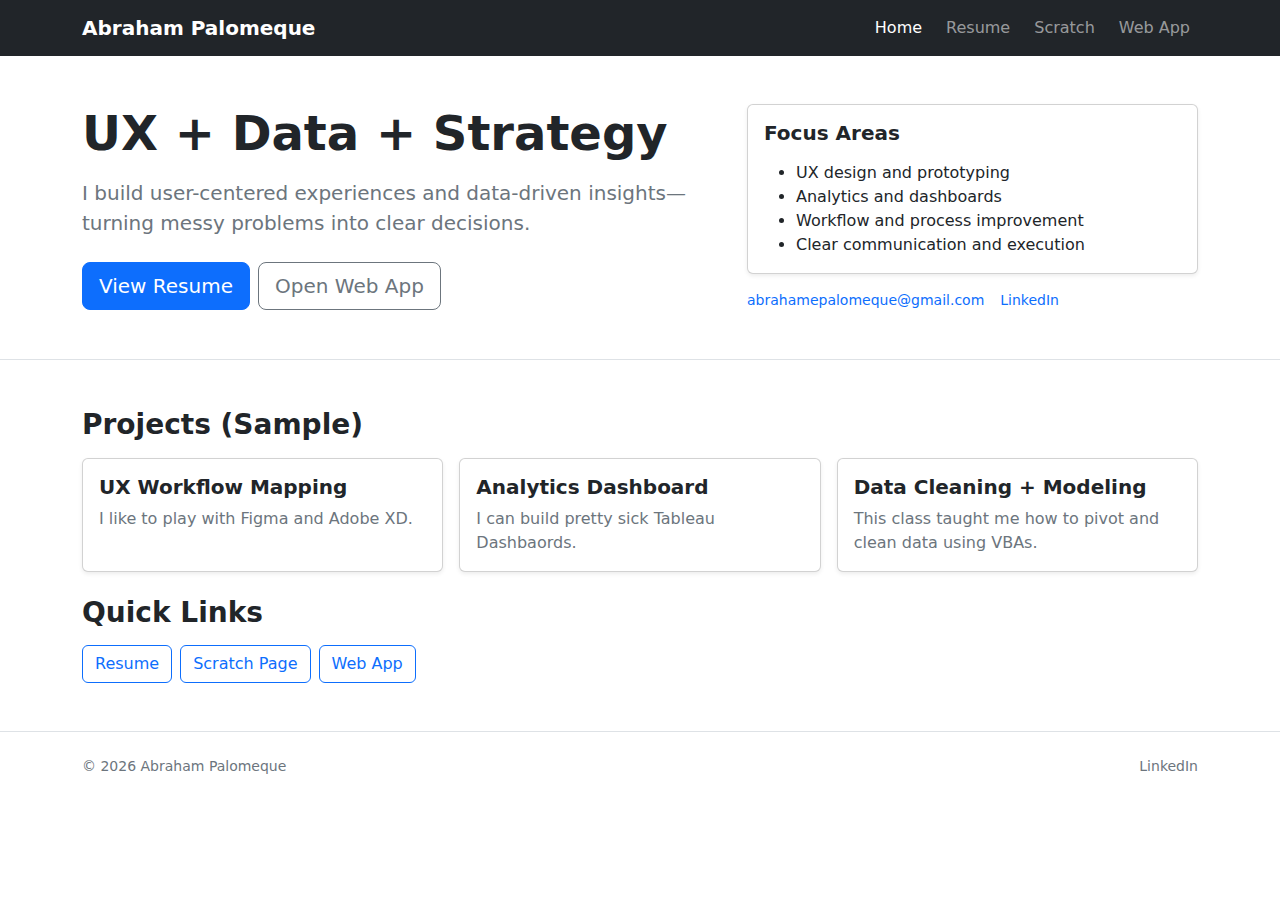
<file: index.html>
<!doctype html>
<html lang="en">
<head>
  <meta charset="utf-8">
  <meta name="viewport" content="width=device-width, initial-scale=1">
  <title>Abraham Palomeque | Portfolio</title>
  <meta name="description" content="Professional portfolio site for Abraham Palomeque.">
  <link href="https://cdn.jsdelivr.net/npm/bootstrap@5.3.3/dist/css/bootstrap.min.css" rel="stylesheet">
  <link href="css/bootstrap-custom.css" rel="stylesheet">
</head>
<body>
<nav class="navbar navbar-expand-lg navbar-dark bg-dark sticky-top">
  <div class="container">
    <a class="navbar-brand fw-semibold" href="index.html">Abraham Palomeque</a>
    <button class="navbar-toggler" type="button" data-bs-toggle="collapse" data-bs-target="#nav" aria-controls="nav" aria-expanded="false" aria-label="Toggle navigation">
      <span class="navbar-toggler-icon"></span>
    </button>
    <div id="nav" class="collapse navbar-collapse">
      <ul class="navbar-nav ms-auto gap-lg-2">
        <li class="nav-item"><a class="nav-link active" href="index.html">Home</a></li>
        <li class="nav-item"><a class="nav-link" href="resume.html">Resume</a></li>
        <li class="nav-item"><a class="nav-link" href="scratch.html">Scratch</a></li>
        <li class="nav-item"><a class="nav-link" href="app.html">Web App</a></li>
      </ul>
    </div>
  </div>
</nav>

<header class="hero border-bottom">
  <div class="container py-5">
    <div class="row align-items-center g-4">
      <div class="col-lg-7">
        <h1 class="display-5 fw-bold mb-3">UX + Data + Strategy</h1>
        <p class="lead text-secondary mb-4">
          I build user-centered experiences and data-driven insights—turning messy problems into clear decisions.
        </p>
        <div class="d-flex flex-wrap gap-2">
          <a class="btn btn-primary btn-lg" href="resume.html">View Resume</a>
          <a class="btn btn-outline-secondary btn-lg" href="app.html">Open Web App</a>
        </div>
      </div>
      <div class="col-lg-5">
        <div class="card shadow-sm">
          <div class="card-body">
            <h2 class="h5 fw-semibold mb-3">Focus Areas</h2>
            <ul class="mb-0">
              <li>UX design and prototyping</li>
              <li>Analytics and dashboards</li>
              <li>Workflow and process improvement</li>
              <li>Clear communication and execution</li>
            </ul>
          </div>
        </div>
        <div class="mt-3 d-flex flex-wrap gap-3 small text-secondary">
          <a class="text-decoration-none" href="mailto:abrahamepalomeque@gmail.com">abrahamepalomeque@gmail.com</a>
          <a class="text-decoration-none" href="https://linkedin.com/in/abrahampalomeque" target="_blank" rel="noopener">LinkedIn</a>
        </div>
      </div>
    </div>
  </div>
</header>

<main class="container py-5">
  <section class="mb-4">
    <h2 class="h3 fw-bold mb-3">Projects (Sample)</h2>
    <div class="row g-3">
      <div class="col-md-4">
        <div class="card h-100 shadow-sm">
          <div class="card-body">
            <h3 class="h5 fw-semibold">UX Workflow Mapping</h3>
            <p class="text-secondary mb-0">I like to play with Figma and Adobe XD.</p>
          </div>
        </div>
      </div>
      <div class="col-md-4">
        <div class="card h-100 shadow-sm">
          <div class="card-body">
            <h3 class="h5 fw-semibold">Analytics Dashboard</h3>
            <p class="text-secondary mb-0">I can build pretty sick Tableau Dashbaords.</p>
          </div>
        </div>
      </div>
      <div class="col-md-4">
        <div class="card h-100 shadow-sm">
          <div class="card-body">
            <h3 class="h5 fw-semibold">Data Cleaning + Modeling</h3>
            <p class="text-secondary mb-0">This class taught me how to pivot and clean data using VBAs.</p>
          </div>
        </div>
      </div>
    </div>
  </section>

  <section>
    <h2 class="h3 fw-bold mb-3">Quick Links</h2>
    <div class="d-flex flex-wrap gap-2">
      <a class="btn btn-outline-primary" href="resume.html">Resume</a>
      <a class="btn btn-outline-primary" href="scratch.html">Scratch Page</a>
      <a class="btn btn-outline-primary" href="app.html">Web App</a>
    </div>
  </section>
</main>

<footer class="border-top">
  <div class="container py-4 d-flex flex-wrap justify-content-between align-items-center gap-2">
    <small class="text-secondary">© <span id="year"></span> Abraham Palomeque</small>
    <small class="text-secondary">
      <a class="text-secondary text-decoration-none" href="https://linkedin.com/in/abrahampalomeque" target="_blank" rel="noopener">LinkedIn</a>
    </small>
  </div>
</footer>

<script>
  document.getElementById("year").textContent = new Date().getFullYear();
</script>
<script src="https://cdn.jsdelivr.net/npm/bootstrap@5.3.3/dist/js/bootstrap.bundle.min.js"></script>
</body>
</html>
</file>
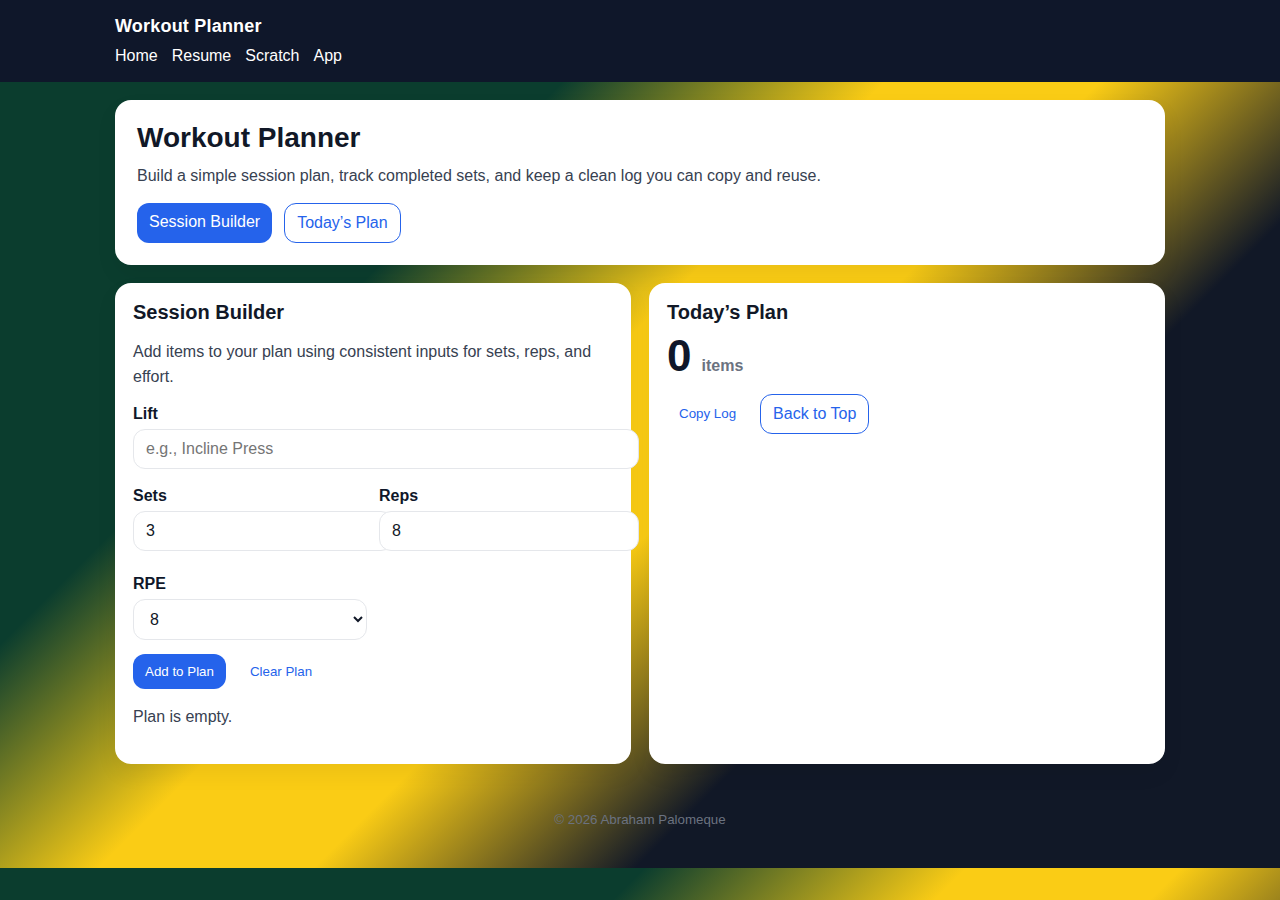
<file: app.html>
<!DOCTYPE html>
<html lang="en">
<head>
  <meta charset="UTF-8">
  <meta name="viewport" content="width=device-width, initial-scale=1.0">
  <title>Web App | Workout Planner</title>
  <link rel="stylesheet" href="css/scratch.css">
</head>
<body>
  <div class="topbar" id="top">
    <div class="container">
      <div class="brand">Workout Planner</div>
      <div class="nav">
        <a href="index.html">Home</a>
        <a href="resume.html">Resume</a>
        <a href="scratch.html">Scratch</a>
        <a href="#app">App</a>
      </div>
    </div>
  </div>

  <div class="container">
    <div class="hero" id="app">
      <h1>Workout Planner</h1>
      <p>
        Build a simple session plan, track completed sets, and keep a clean log you can copy and reuse.
      </p>
      <div class="cta-row">
        <a class="btn" href="#builder">Session Builder</a>
        <a class="btn btn-outline" href="#plan">Today’s Plan</a>
      </div>
    </div>

    <div class="grid">
      <div class="card" id="builder">
        <h2>Session Builder</h2>
        <p class="note">Add items to your plan using consistent inputs for sets, reps, and effort.</p>

        <div class="form-row">
          <label for="lift">Lift</label>
          <input id="lift" type="text" placeholder="e.g., Incline Press">
        </div>

        <div class="form-grid">
          <div class="form-row">
            <label for="sets">Sets</label>
            <input id="sets" type="number" min="1" max="20" value="3">
          </div>

          <div class="form-row">
            <label for="reps">Reps</label>
            <input id="reps" type="number" min="1" max="50" value="8">
          </div>

          <div class="form-row">
            <label for="rpe">RPE</label>
            <select id="rpe">
              <option>6</option>
              <option>7</option>
              <option selected>8</option>
              <option>9</option>
              <option>10</option>
            </select>
          </div>
        </div>

        <div class="cta-row">
          <button class="btn" id="add">Add to Plan</button>
          <button class="btn btn-outline" id="clear" type="button">Clear Plan</button>
        </div>

        <p class="note" id="status">Plan is empty.</p>
      </div>

      <div class="card" id="plan">
        <h2>Today’s Plan</h2>
        <div class="stat">
          <div class="stat-number" id="count">0</div>
          <div class="stat-label">items</div>
        </div>

        <ul id="list"></ul>

        <div class="cta-row">
          <button class="btn btn-outline" id="copy" type="button">Copy Log</button>
          <a class="btn btn-outline" href="#top">Back to Top</a>
        </div>
      </div>
    </div>

    <div class="footer">
      <small>© <span id="year"></span> Abraham Palomeque</small>
    </div>
  </div>

  <script>
    document.getElementById("year").textContent = new Date().getFullYear();

    const liftEl = document.getElementById("lift");
    const setsEl = document.getElementById("sets");
    const repsEl = document.getElementById("reps");
    const rpeEl = document.getElementById("rpe");
    const addBtn = document.getElementById("add");
    const clearBtn = document.getElementById("clear");
    const copyBtn = document.getElementById("copy");

    const listEl = document.getElementById("list");
    const countEl = document.getElementById("count");
    const statusEl = document.getElementById("status");

    const plan = [];

    function clampInt(v, min, max, fallback) {
      const n = Number(v);
      if (!Number.isFinite(n)) return fallback;
      return Math.min(max, Math.max(min, Math.floor(n)));
    }

    function render() {
      listEl.innerHTML = "";
      for (const item of plan) {
        const li = document.createElement("li");
        li.textContent = item;
        listEl.appendChild(li);
      }
      countEl.textContent = String(plan.length);
      statusEl.textContent = plan.length ? "Plan ready." : "Plan is empty.";
    }

    addBtn.addEventListener("click", () => {
      const lift = (liftEl.value || "").trim();
      const sets = clampInt(setsEl.value, 1, 20, 3);
      const reps = clampInt(repsEl.value, 1, 50, 8);
      const rpe = (rpeEl.value || "8").trim();

      if (!lift) {
        statusEl.textContent = "Enter a lift name first.";
        return;
      }

      plan.push(`${lift} — ${sets} x ${reps} @ RPE ${rpe}`);
      liftEl.value = "";
      liftEl.focus();
      render();
    });

    clearBtn.addEventListener("click", () => {
      plan.length = 0;
      render();
    });

    copyBtn.addEventListener("click", async () => {
      const text = plan.join("\n");
      if (!text) {
        statusEl.textContent = "Nothing to copy yet.";
        return;
      }
      try {
        await navigator.clipboard.writeText(text);
        statusEl.textContent = "Copied to clipboard.";
      } catch (e) {
        statusEl.textContent = "Copy failed in this browser.";
      }
    });

    render();
  </script>

  <style>
    select, input {
      width: 100%;
      padding: 10px 12px;
      border-radius: 12px;
      border: 1px solid #e5e7eb;
      font-size: 16px;
      background: #ffffff;
      color: #111827;
    }

    button.btn {
      border: none;
      cursor: pointer;
    }

    .form-row {
      display: flex;
      flex-direction: column;
      gap: 6px;
      margin-top: 12px;
    }

    .form-row label {
      font-weight: 700;
      color: #0f172a;
    }

    .form-grid {
      display: grid;
      grid-template-columns: 1fr 1fr;
      gap: 12px;
      margin-top: 6px;
    }

    .stat {
      display: flex;
      align-items: baseline;
      gap: 10px;
      margin: 10px 0 12px 0;
    }

    .stat-number {
      font-size: 44px;
      font-weight: 900;
      color: #0f172a;
      line-height: 1;
    }

    .stat-label {
      color: #6b7280;
      font-weight: 700;
    }

    @media (max-width: 820px) {
      .form-grid {
        grid-template-columns: 1fr;
      }
    }
  </style>
</body>
</html>
</file>
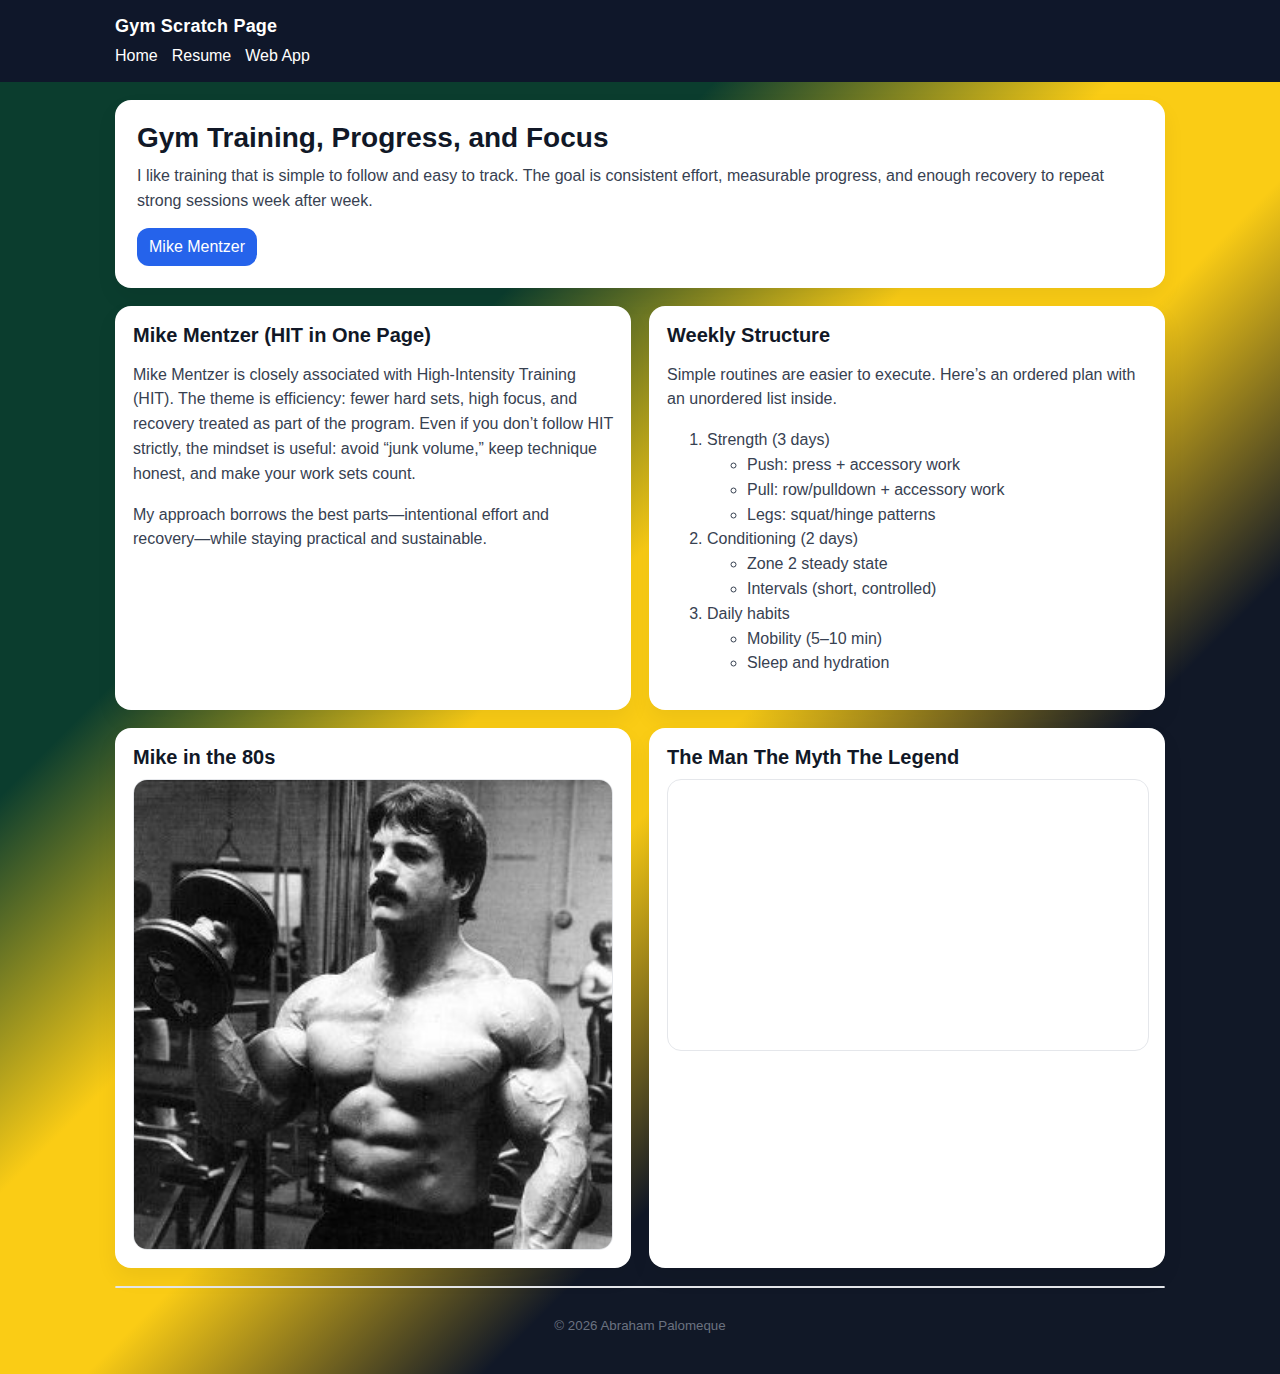
<file: scratch.html>
<!DOCTYPE html>
<html lang="en">
<head>
  <meta charset="UTF-8">
  <meta name="viewport" content="width=device-width, initial-scale=1.0">
  <title>Scratch Page | Gym</title>
  <link rel="stylesheet" href="css/scratch.css">
</head>
<body>
  <div class="topbar" id="top">
    <div class="container">
      <div class="brand">Gym Scratch Page</div>
      <div class="nav">
        <a href="index.html">Home</a>
        <a href="resume.html">Resume</a>
        <a href="app.html">Web App</a>
      </div>
    </div>
  </div>

  <div class="container">
    <div class="hero">
      <h1>Gym Training, Progress, and Focus</h1>
      <p>
        I like training that is simple to follow and easy to track. The goal is consistent effort, measurable progress,
        and enough recovery to repeat strong sessions week after week.
      </p>
      <div class="cta-row">
        <a class="btn" href="#mentzer">Mike Mentzer</a>
      </div>
    </div>

    <div class="grid">
      <div class="card" id="mentzer">
        <h2>Mike Mentzer (HIT in One Page)</h2>
        <p>
          Mike Mentzer is closely associated with High-Intensity Training (HIT). The theme is efficiency: fewer hard sets,
          high focus, and recovery treated as part of the program. Even if you don’t follow HIT strictly, the mindset is useful:
          avoid “junk volume,” keep technique honest, and make your work sets count.
        </p>
        <p>
          My approach borrows the best parts—intentional effort and recovery—while staying practical and sustainable.
        </p>
      </div>

      <div class="card">
        <h2>Weekly Structure</h2>
        <p>Simple routines are easier to execute. Here’s an ordered plan with an unordered list inside.</p>
        <ol>
          <li>
            Strength (3 days)
            <ul>
              <li>Push: press + accessory work</li>
              <li>Pull: row/pulldown + accessory work</li>
              <li>Legs: squat/hinge patterns</li>
            </ul>
          </li>
          <li>
            Conditioning (2 days)
            <ul>
              <li>Zone 2 steady state</li>
              <li>Intervals (short, controlled)</li>
            </ul>
          </li>
          <li>
            Daily habits
            <ul>
              <li>Mobility (5–10 min)</li>
              <li>Sleep and hydration</li>
            </ul>
          </li>
        </ol>
      </div>
    </div>

    <div class="grid">
      <div class="card">
        <h2>Mike in the 80s</h2>
        <div class="img-wrap">
          <img src="assets/img/gym1.jpg" alt="Gym photo">
        </div>
      </div>

      <div class="card">
        <h2>The Man The Myth The Legend</h2>
<div class="video-wrap">
  <iframe
    src="https://www.youtube.com/embed/qPe9qfTMb5Y?si=Tf9FaWbLWk4XTiB_"
    title="YouTube video player"
    frameborder="0"
    allow="accelerometer; autoplay; clipboard-write; encrypted-media; gyroscope; picture-in-picture; web-share"
    referrerpolicy="strict-origin-when-cross-origin"
    allowfullscreen>
  </iframe>
</div>
      </div>
    </div>

<div class="tableau-embed">
  <div class='tableauPlaceholder' id='viz1766026081297' style='position: relative'>
    <noscript>
      <a href='#'>
        <img alt='The Age of Olympians ' src='https://public.tableau.com/static/images/ol/olympic_ages/TheAgeofOlympians/1_rss.png' style='border: none' />
      </a>
    </noscript>
    <object class='tableauViz' style='display:none;'>
      <param name='host_url' value='https%3A%2F%2Fpublic.tableau.com%2F' />
      <param name='embed_code_version' value='3' />
      <param name='site_root' value='' />
      <param name='name' value='olympic_ages&#47;TheAgeofOlympians' />
      <param name='tabs' value='no' />
      <param name='toolbar' value='yes' />
      <param name='static_image' value='https:&#47;&#47;public.tableau.com&#47;static&#47;images&#47;ol&#47;olympic_ages&#47;TheAgeofOlympians&#47;1.png' />
      <param name='animate_transition' value='yes' />
      <param name='display_static_image' value='yes' />
      <param name='display_spinner' value='yes' />
      <param name='display_overlay' value='yes' />
      <param name='display_count' value='yes' />
      <param name='language' value='en-US' />
    </object>
  </div>
  <script type='text/javascript'>
    var divElement = document.getElementById('viz1766026081297');
    var vizElement = divElement.getElementsByTagName('object')[0];
    vizElement.style.width='100%';
    vizElement.style.height='900px';
    var scriptElement = document.createElement('script');
    scriptElement.src = 'https://public.tableau.com/javascripts/api/viz_v1.js';
    vizElement.parentNode.insertBefore(scriptElement, vizElement);
  </script>
</div>


    <div class="footer">
      <small>© <span id="year"></span> Abraham Palomeque</small>
    </div>
  </div>

  <script>
    document.getElementById("year").textContent = new Date().getFullYear();
  </script>
</body>
</html>
</file>
<file: css/scratch.css>
body{
  margin:0;
  font-family: Arial, Helvetica, sans-serif;
  color:#111827;
  background: linear-gradient(
  135deg,
  #0b3d2e 0%,
  #0b3d2e 30%,
  #facc15 45%,
  #facc15 55%,
  #111827 70%,
  #111827 100%
);
}

.container{
  width:min(1050px,92%);
  margin:0 auto;
}

.topbar{
  background:#0f172a;
  color:#ffffff;
  padding:16px 0;
}

.brand{
  font-weight:800;
  font-size:18px;
  letter-spacing:.2px;
}

.nav{
  display:flex;
  flex-wrap:wrap;
  gap:14px;
  margin-top:10px;
}

.nav a{
  color:#ffffff;
  text-decoration:none;
  border-bottom:1px solid transparent;
}

.nav a:hover{
  border-bottom:1px solid #ffffff;
}

.nav.dark a{
  color:#0f172a;
  border-bottom:1px solid transparent;
}

.nav.dark a:hover{
  border-bottom:1px solid #0f172a;
}

.hero{
  background:#ffffff;
  margin:18px 0;
  padding:22px;
  border-radius:16px;
  box-shadow:0 10px 22px rgba(0,0,0,0.06);
}

.hero h1{
  margin:0 0 10px 0;
  font-size:28px;
}

.hero p{
  margin:0;
  color:#374151;
  line-height:1.55;
}

.cta-row{
  display:flex;
  flex-wrap:wrap;
  gap:12px;
  margin-top:14px;
}

.grid{
  display:grid;
  grid-template-columns:1fr 1fr;
  gap:18px;
  margin:18px 0;
}

.card{
  background:#ffffff;
  padding:18px;
  border-radius:16px;
  box-shadow:0 10px 22px rgba(0,0,0,0.06);
}

.card h2{
  margin:0 0 10px 0;
  font-size:20px;
}

.card p, .card li{
  color:#374151;
  line-height:1.55;
}

.btn{
  display:inline-block;
  background:#2563eb;
  color:#ffffff;
  padding:10px 12px;
  border-radius:12px;
  text-decoration:none;
}

.btn:hover{
  opacity:.92;
}

.btn-outline{
  background:transparent;
  color:#2563eb;
  border:1px solid #2563eb;
}

.img-wrap{
  border-radius:14px;
  overflow:hidden;
  border:1px solid #e5e7eb;
}

.img-wrap img{
  width:100%;
  height:auto;
  display:block;
}

.video-wrap{
  position:relative;
  width:100%;
  padding-top:56.25%;
  border-radius:14px;
  overflow:hidden;
  border:1px solid #e5e7eb;
}

.video-wrap iframe{
  position:absolute;
  inset:0;
  width:100%;
  height:100%;
  border:0;
}

.tableau-embed{
  border:1px solid #e5e7eb;
  border-radius:14px;
  overflow:hidden;
  background:#ffffff;
}

.anchor-row{
  margin-top:14px;
}

.footer{
  text-align:center;
  color:#6b7280;
  padding:28px 0 40px 0;
}

@media (max-width: 820px){
  .grid{grid-template-columns:1fr;}
}
</file>
